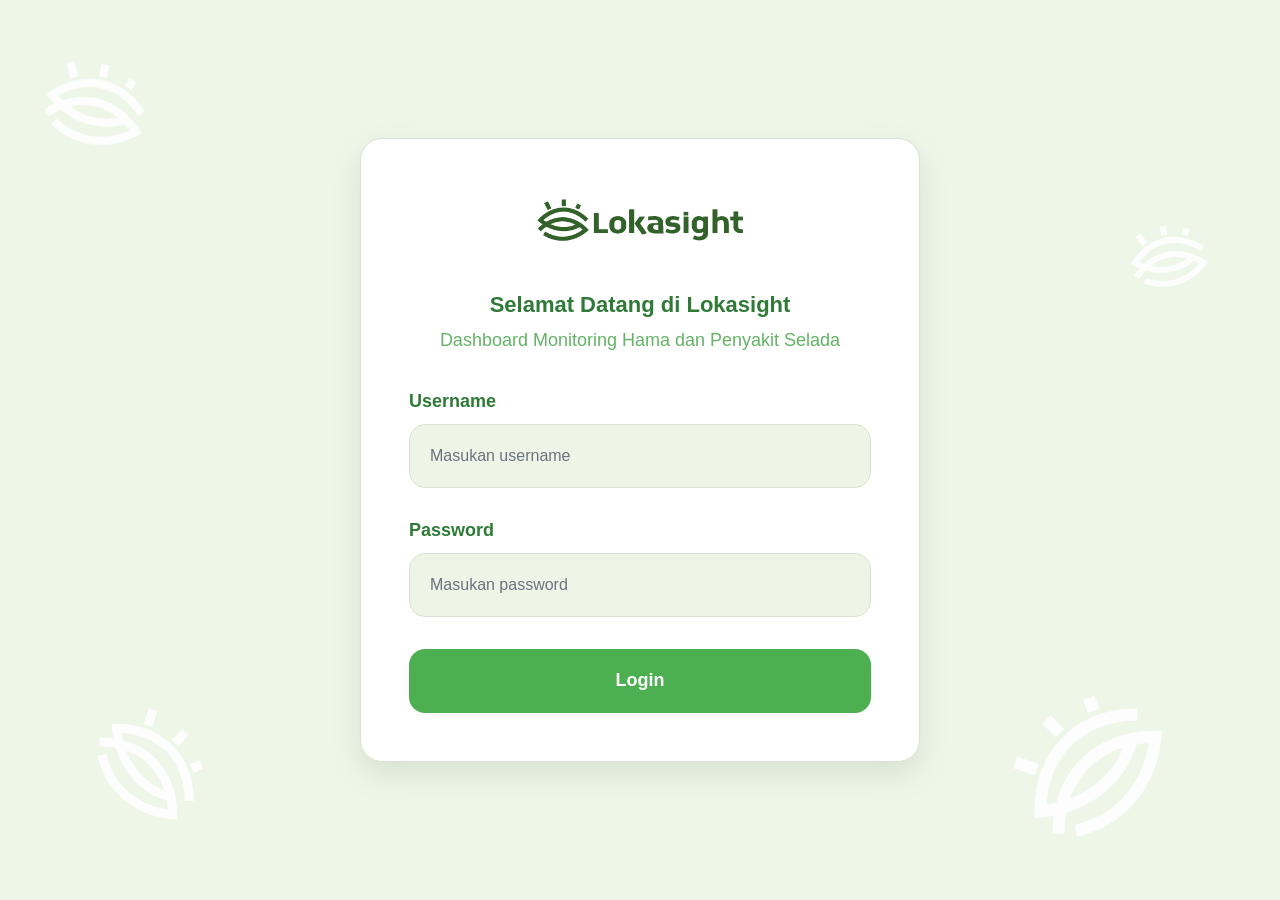
<file: dashboard-jaringan.html>
<!DOCTYPE html>
<html lang="en">
<head>
  <meta charset="UTF-8" />
  <meta name="viewport" content="width=device-width, initial-scale=1.0" />
  <title>Dashboard Jaringan - Lokatani</title>

  <link rel="stylesheet" href="css/style.css?v=20260522-network-page" />
  <script src="js/auth.js"></script>
  <script>
    window.LokasightAuth.requireLogin();
  </script>
  <script src="js/offline-icons.js"></script>
</head>

<body class="bg-[#f3f9f1] text-[#4f8250] font-sans antialiased">
  <header class="sticky top-0 z-50 flex h-[72px] items-center justify-between bg-white px-6 shadow-[0_2px_10px_rgba(0,0,0,0.03)] border-b border-[#e6f0e3]">
    <div class="dashboard-brand">
      <img
        src="assets/img/logo5.png"
        alt="Logo Lokasight"
        class="dashboard-logo-full"
      />
    </div>

    <nav class="dashboard-nav" aria-label="Menu dashboard">
      <a class="dashboard-nav-link" href="dashboard.html">Dashboard</a>
      <a class="dashboard-nav-link active" href="dashboard-jaringan.html">Dashboard Jaringan</a>
    </nav>

    <div class="flex items-center gap-8 text-[14px]">
      <div class="flex items-center gap-2 text-[#5a865b]">
        <span>Status Jaringan:</span>
        <span id="networkStatusText" class="flex items-center gap-1.5 font-medium text-[#4caf50]">
          <span id="networkStatusDot" class="h-2.5 w-2.5 rounded-full bg-[#4caf50]"></span>
          Checking
        </span>
      </div>

      <div class="relative">
        <button
          id="notifBellBtn"
          type="button"
          class="relative flex h-10 w-10 items-center justify-center rounded-full transition hover:bg-[#eef7eb]"
          aria-label="Notifikasi"
          title="Notifikasi"
        >
          <i data-lucide="bell" class="h-6 w-6 text-[#4caf50]"></i>
          <span
            id="notifBadge"
            class="absolute -right-1 -top-1 hidden h-[24px] w-[24px] items-center justify-center rounded-full bg-[#f44336] text-[12px] font-bold text-white border-2 border-white"
          >
            0
          </span>
        </button>

        <div
          id="notifPanel"
          class="hidden absolute right-0 top-[52px] z-[60] w-[460px] max-h-[600px] overflow-hidden rounded-[24px] border border-[#d9e5d7] bg-[#f4f8f2] shadow-[0_16px_40px_rgba(0,0,0,0.12)]"
        >
          <div
            class="flex items-center justify-between border-b border-[#d9e5d7]"
            style="padding: 10px 20px; min-height: 52px;"
          >
            <div class="flex items-center" style="gap: 10px;">
              <h3
                class="font-semibold text-[#2e7d32]"
                style="font-size: 17px; line-height: 1; margin: 0;"
              >
                Notifikasi
              </h3>

              <span
                id="notifCountPill"
                class="bg-[#4caf50] text-white"
                style="
                  display: inline-flex;
                  align-items: center;
                  justify-content: center;
                  height: 28px;
                  min-width: 28px;
                  padding: 0 8px;
                  border-radius: 9999px;
                  font-size: 14px;
                  font-weight: 700;
                  line-height: 1;
                  flex-shrink: 0;
                  transform: translateY(0);
                "
              >
                0
              </span>
            </div>

            <button
              id="closeNotifPanel"
              type="button"
              class="text-[#66bb6a] transition hover:text-[#43a047]"
              style="
                width: 36px;
                height: 36px;
                display: flex;
                align-items: center;
                justify-content: center;
              "
              aria-label="Tutup notifikasi"
              title="Tutup notifikasi"
            >
              <i data-lucide="x" class="h-5 w-5"></i>
            </button>
          </div>

          <div id="notifList" class="max-h-[420px] overflow-y-auto"></div>

          <button
            id="markAllReadBtn"
            type="button"
            class="w-full border-t border-[#d9e5d7] bg-[#f4f8f2] px-6 py-4 text-center text-[16px] font-semibold text-[#4caf50] transition hover:bg-[#edf5ea]"
          >
            Tandai Sudah Dibaca
          </button>
        </div>
      </div>

      <button
        id="logoutBtn"
        type="button"
        class="flex h-10 w-10 items-center justify-center rounded-full bg-[#e8f5e9] text-[#2e7d32] transition hover:bg-[#c8e6c9]"
        aria-label="Logout"
        title="Logout"
      >
        <i data-lucide="log-out" class="h-5 w-5"></i>
      </button>
    </div>
  </header>

  <main class="mx-auto max-w-[1100px] px-4 py-6">
    <div class="network-page-title">
      <h1>Dashboard Jaringan</h1>
      <p>Monitoring kualitas koneksi, status perangkat, dan metrik QoS.</p>
    </div>

    <!-- <section class="qos-section" id="qosSection">
      <div class="qos-header">
        <div>
          <h2>Network & QoS Monitoring</h2>
          <p id="qosDataSource">Membaca qos_live.json, qos_latest.json, atau qos_history.json otomatis.</p>
        </div>
      </div> -->

      <div class="qos-status-grid">
        <div class="qos-stat-card">
          <span>Raspberry Pi</span>
          <strong id="piStatus">Checking...</strong>
        </div>
        <div class="qos-stat-card">
          <span>Uptime Raspi</span>
          <strong id="piUptime">Checking...</strong>
        </div>
        <div class="qos-stat-card">
          <span>API Inference</span>
          <strong id="gcpStatus">Checking...</strong>
        </div>
        <div class="qos-stat-card">
          <span>DHT Sensor</span>
          <strong id="dhtStatus">Checking...</strong>
        </div>
      </div>

      <div class="qos-metric-grid">
        <div class="qos-metric-card">
          <span>Latency</span>
          <strong id="latencyValue">0 s</strong>
        </div>
        <div class="qos-metric-card">
          <span>Jitter</span>
          <strong id="jitterValue">0 s</strong>
        </div>
        <div class="qos-metric-card">
          <span>Packet Loss</span>
          <strong id="packetLossValue">0%</strong>
        </div>
        <div class="qos-metric-card">
          <span>Network Throughput</span>
          <strong id="throughputValue">0 Mbps</strong>
        </div>
        <div class="qos-metric-card">
          <span>CPU Usage</span>
          <strong id="cpuUsageValue">0%</strong>
        </div>
        <div class="qos-metric-card">
          <span>Memory Usage</span>
          <strong id="memoryUsageValue">0%</strong>
        </div>
      </div>

      <div class="qos-chart-card">
        <div class="qos-chart-header">
          <div>
            <h3>Grafik QoS</h3>
            <p>Setiap metrik jaringan ditampilkan terpisah agar skala datanya mudah dibaca.</p>
          </div>
          <span id="qosPointCount">0 data</span>
        </div>
        <div id="qosChartsGrid" class="qos-charts-grid"></div>
      </div>

      <div class="qos-alert-card">
        <div class="qos-chart-header">
          <div>
            <h3>System Alerts</h3>
            <p>Status kualitas jaringan berdasarkan ambang batas QoS.</p>
          </div>
        </div>
        <div id="alertContainer" class="qos-alert-list">
          <p>No alerts</p>
        </div>
      </div>

      <div class="qos-log-card">
        <div class="qos-chart-header">
          <div>
            <h3>Log Anomali Jaringan</h3>
            <p>Riwayat kejadian anomali dari data QoS yang terbaca.</p>
          </div>
          <span id="qosAnomalyCount">0 anomali</span>
        </div>
        <div class="qos-log-table-wrap">
          <table class="qos-log-table">
            <thead>
              <tr>
                <th>Waktu</th>
                <th>Kejadian</th>
                <th>Nilai</th>
                <th>Ambang</th>
                <th>Status</th>
              </tr>
            </thead>
            <tbody id="qosAnomalyTableBody">
              <tr>
                <td colspan="5" class="qos-log-empty">Belum ada anomali</td>
              </tr>
            </tbody>
          </table>
        </div>
      </div>
    </section>
  </main>

  <script src="js/qos.js?v=20260522-network-page"></script>
</body>
</html>
</file>
<file: css/style.css>
*{box-sizing:border-box}html,body{margin:0;min-height:100%;font-family:Arial,Helvetica,sans-serif;background:#f3f9f1;color:#4f8250}button{font:inherit;border:0;cursor:pointer}img{display:block}.hidden{display:none!important}.antialiased{-webkit-font-smoothing:antialiased}.font-sans{font-family:Arial,Helvetica,sans-serif}.bg-white{background:#fff}.relative{position:relative}.absolute{position:absolute}.fixed{position:fixed}.sticky{position:sticky}.top-0{top:0}.right-0{right:0}.inset-0{inset:0}.z-50{z-index:50}.z-\[60\]{z-index:60}.flex{display:flex}.grid{display:grid}.items-center{align-items:center}.items-start{align-items:flex-start}.justify-center{justify-content:center}.justify-between{justify-content:space-between}.flex-col{flex-direction:column}.flex-wrap{flex-wrap:wrap}.min-w-0{min-width:0}.flex-1{flex:1}.w-full{width:100%}.h-full{height:100%}.max-w-\[1100px\]{max-width:1100px}.max-w-\[1000px\]{max-width:1000px}.max-w-\[1050px\]{max-width:1050px}.max-w-full{max-width:100%}.max-h-full{max-height:100%}.mx-auto{margin-left:auto;margin-right:auto}.overflow-hidden{overflow:hidden}.overflow-y-auto{overflow-y:auto}.object-contain{object-fit:contain}.object-cover{object-fit:cover}.text-center{text-align:center}.capitalize{text-transform:capitalize}.break-all{word-break:break-all}.leading-none{line-height:1}.leading-relaxed{line-height:1.65}.tracking-tight{letter-spacing:-.025em}.font-medium{font-weight:500}.font-semibold{font-weight:600}.font-bold{font-weight:700}.cursor-pointer{cursor:pointer}.cursor-default{cursor:default}.transition{transition:.2s ease}.shadow-sm{box-shadow:0 1px 2px rgba(0,0,0,.08)}.shadow-md{box-shadow:0 8px 18px rgba(0,0,0,.12)}.shadow-2xl{box-shadow:0 24px 60px rgba(0,0,0,.25)}.border{border:1px solid #e2ece0}.border-2{border-width:2px}.border-b{border-bottom:1px solid}.border-t{border-top:1px solid}.border-white{border-color:white}.border-\[\#e6f0e3\]{border-color:#e6f0e3}.border-\[\#e2ece0\]{border-color:#e2ece0}.border-\[\#d9e5d7\]{border-color:#d9e5d7}.border-\[\#dce8d7\]{border-color:#dce8d7}.border-\[\#d4e1d1\]{border-color:#d4e1d1}.border-\[\#ff9800\]{border-color:#ff9800}.border-\[\#ffe0b2\]{border-color:#ffe0b2}.border-\[\#ff8a80\]{border-color:#ff8a80}.border-\[\#ffb74d\]{border-color:#ffb74d}.border-\[\#f4d03f\]{border-color:#f4d03f}.rounded-full{border-radius:999px}.rounded-xl{border-radius:12px}.rounded-\[10px\]{border-radius:10px}.rounded-\[12px\]{border-radius:12px}.rounded-\[14px\]{border-radius:14px}.rounded-\[16px\]{border-radius:16px}.rounded-\[18px\]{border-radius:18px}.rounded-\[20px\]{border-radius:20px}.rounded-\[24px\]{border-radius:24px}.rounded-t-\[24px\]{border-top-left-radius:24px;border-top-right-radius:24px}.bg-\[\#f3f9f1\]{background:#f3f9f1}.bg-\[\#4caf50\]{background:#4caf50}.bg-\[\#f44336\]{background:#f44336}.bg-\[\#f4f8f2\]{background:#f4f8f2}.bg-\[\#aed581\]{background:#aed581}.bg-\[\#e8f5e9\]{background:#e8f5e9}.bg-\[\#edf5ea\]{background:#edf5ea}.bg-\[\#f6f5ec\]{background:#f6f5ec}.bg-\[\#eadfc4\]{background:#eadfc4}.bg-\[\#dfe9dd\]{background:#dfe9dd}.bg-\[\#a5d6a7\]{background:#a5d6a7}.bg-\[\#f57c00\]{background:#f57c00}.bg-\[\#dcedc8\]{background:#dcedc8}.bg-\[\#fffdf7\]{background:#fffdf7}.bg-\[\#fff8e1\]{background:#fff8e1}.bg-\[\#ffecb3\]{background:#ffecb3}.bg-\[\#f1f8e9\]{background:#f1f8e9}.bg-\[\#fdeaea\]{background:#fdeaea}.bg-\[\#fff1e0\]{background:#fff1e0}.bg-\[\#fff9db\]{background:#fff9db}.bg-black\/40{background:rgba(0,0,0,.4)}.text-white{color:#fff}.text-\[\#4f8250\]{color:#4f8250}.text-\[\#4caf50\]{color:#4caf50}.text-\[\#5a865b\]{color:#5a865b}.text-\[\#66bb6a\]{color:#66bb6a}.text-\[\#43a047\]{color:#43a047}.text-\[\#2e7d32\]{color:#2e7d32}.text-\[\#388e3c\]{color:#388e3c}.text-\[\#81c784\]{color:#81c784}.text-\[\#f26a00\]{color:#f26a00}.text-\[\#ff9800\]{color:#ff9800}.text-\[\#1f7a35\]{color:#1f7a35}.text-\[\#1f6b34\]{color:#1f6b34}.text-\[\#33691e\]{color:#33691e}.text-\[\#e65100\]{color:#e65100}.text-\[\#ffb74d\]{color:#ffb74d}.text-\[\#fb8c00\]{color:#fb8c00}.text-\[\#757575\]{color:#757575}.text-\[\#2f6f33\]{color:#2f6f33}.text-\[\#5dbb63\]{color:#5dbb63}.text-\[\#e53935\]{color:#e53935}.text-\[\#ef6c00\]{color:#ef6c00}.text-\[\#c49000\]{color:#c49000}.text-\[\#7aa67d\]{color:#7aa67d}.opacity-80{opacity:.8}.p-4{padding:16px}.p-6{padding:24px}.px-3{padding-left:12px;padding-right:12px}.px-4{padding-left:16px;padding-right:16px}.px-5{padding-left:20px;padding-right:20px}.px-6{padding-left:24px;padding-right:24px}.px-8{padding-left:32px;padding-right:32px}.py-1{padding-top:4px;padding-bottom:4px}.py-2{padding-top:8px;padding-bottom:8px}.py-4{padding-top:16px;padding-bottom:16px}.py-5{padding-top:20px;padding-bottom:20px}.py-6{padding-top:24px;padding-bottom:24px}.py-12{padding-top:48px;padding-bottom:48px}.pt-1{padding-top:4px}.pt-2{padding-top:8px}.pb-12{padding-bottom:48px}.pr-2{padding-right:8px}.pr-10{padding-right:40px}.mt-2{margin-top:8px}.mt-4{margin-top:16px}.mt-5{margin-top:20px}.mt-8{margin-top:32px}.mb-1{margin-bottom:4px}.mb-2{margin-bottom:8px}.mb-3{margin-bottom:12px}.mb-6{margin-bottom:24px}.mb-8{margin-bottom:32px}.gap-1\.5{gap:6px}.gap-2{gap:8px}.gap-3{gap:12px}.gap-4{gap:16px}.gap-5{gap:20px}.gap-6{gap:24px}.gap-8{gap:32px}.h-2\.5{height:10px}.w-2\.5{width:10px}.h-3{height:12px}.w-3{width:12px}.h-4{height:16px}.w-4{width:16px}.h-5{height:20px}.w-5{width:20px}.h-6{height:24px}.w-6{width:24px}.h-7{height:28px}.w-7{width:28px}.h-10{height:40px}.w-10{width:40px}.h-12{height:48px}.w-12{width:48px}.h-\[24px\]{height:24px}.w-\[24px\]{width:24px}.h-\[72px\]{height:72px}.h-\[210px\]{height:210px}.h-\[420px\]{height:420px}.h-\[430px\]{height:430px}.h-\[500px\]{height:500px}.h-40{height:160px}.w-\[460px\]{width:460px}.w-\[92\%\]{width:92%}.min-w-\[40px\]{min-width:40px}.min-w-\[90px\]{min-width:90px}.max-h-\[420px\]{max-height:420px}.max-h-\[500px\]{max-height:500px}.max-h-\[600px\]{max-height:600px}.top-\[52px\]{top:52px}.right-5{right:20px}.top-6{top:24px}.-right-1{right:-4px}.-top-1{top:-4px}.text-\[12px\]{font-size:12px}.text-\[13px\]{font-size:13px}.text-\[14px\]{font-size:14px}.text-\[15px\]{font-size:15px}.text-\[16px\]{font-size:16px}.text-\[18px\]{font-size:18px}.text-\[20px\]{font-size:20px}.text-\[22px\]{font-size:22px}.text-\[24px\]{font-size:24px}.text-\[80px\]{font-size:80px}.shadow-\[0_2px_10px_rgba\(0\,0\,0\,0\.03\)\]{box-shadow:0 2px 10px rgba(0,0,0,.03)}.shadow-\[0_4px_20px_rgba\(114\,132\,96\,0\.08\)\]{box-shadow:0 4px 20px rgba(114,132,96,.08)}.shadow-\[0_4px_20px_rgba\(255\,167\,38\,0\.08\)\]{box-shadow:0 4px 20px rgba(255,167,38,.08)}.shadow-\[0_16px_40px_rgba\(0\,0\,0\,0\.12\)\]{box-shadow:0 16px 40px rgba(0,0,0,.12)}.hover\:bg-\[\#eef7eb\]:hover{background:#eef7eb}.hover\:bg-\[\#9ccc65\]:hover{background:#9ccc65}.hover\:bg-\[\#edf5ea\]:hover{background:#edf5ea}.hover\:bg-\[\#43a047\]:hover{background:#43a047}.hover\:bg-\[\#97cd99\]:hover{background:#97cd99}.hover\:bg-\[\#ef6c00\]:hover{background:#ef6c00}.hover\:text-\[\#43a047\]:hover{color:#43a047}.hover\:text-\[\#4caf50\]:hover{color:#4caf50}.hover\:text-\[\#f57c00\]:hover{color:#f57c00}.backdrop-blur-sm{backdrop-filter:blur(4px)}
main{width:100%}section{display:block}#chart-svg{display:block}#notifPanel{max-width:calc(100vw - 32px)}#modal-overlay{display:flex}#modal-overlay.hidden{display:none!important}.grid-cols-1{grid-template-columns:1fr}.grid-cols-3{grid-template-columns:repeat(3,minmax(0,1fr))}.col-span-full{grid-column:1/-1}
@media (min-width:768px){.md\:p-8{padding:32px}.md\:h-\[500px\]{height:500px}.md\:grid-cols-\[400px_1fr\]{grid-template-columns:400px 1fr}.md\:grid-cols-\[1fr_1fr\]{grid-template-columns:1fr 1fr}.md\:grid-cols-3{grid-template-columns:repeat(3,minmax(0,1fr))}}
@media (max-width:767px){header{padding:0 14px}.text-\[80px\]{font-size:56px}.w-\[460px\]{width:calc(100vw - 28px)}.h-\[420px\],.h-\[430px\],.md\:h-\[500px\]{height:300px}.px-8{padding-left:20px;padding-right:20px}.grid{grid-template-columns:1fr!important}}

/* ========================= */
/* OFFLINE LUCIDE ICON FIX */
/* ========================= */

[data-lucide] {
  display: inline-flex;
  align-items: center;
  justify-content: center;
  flex-shrink: 0;
  width: 24px;
  height: 24px;
  line-height: 1;
}

[data-lucide] svg {
  display: block;
  width: 100% !important;
  height: 100% !important;
  max-width: 100%;
  max-height: 100%;
  overflow: visible;
}

/* Ikuti ukuran class Tailwind lokal */
[data-lucide].h-4,
[data-lucide].w-4 {
  width: 16px;
  height: 16px;
}

[data-lucide].h-5,
[data-lucide].w-5 {
  width: 20px;
  height: 20px;
}

[data-lucide].h-6,
[data-lucide].w-6 {
  width: 24px;
  height: 24px;
}

[data-lucide].h-7,
[data-lucide].w-7 {
  width: 28px;
  height: 28px;
}

/* Icon di kotak logo / card */
[data-lucide].h-10,
[data-lucide].w-10 {
  width: 40px;
  height: 40px;
}

[data-lucide].h-12,
[data-lucide].w-12 {
  width: 48px;
  height: 48px;
}

/* Tombol close jangan ikut membesar */
button [data-lucide="x"] {
  width: 28px !important;
  height: 28px !important;
}

/* Icon alert, camera, thermometer di judul section */
section [data-lucide] {
  max-width: 32px;
  max-height: 32px;
}

/* Khusus icon kecil di teks */
.text-\[14px\] [data-lucide],
.text-\[15px\] [data-lucide] {
  width: 16px;
  height: 16px;
}

/* Cegah SVG icon menekan layout */
i[data-lucide] {
  vertical-align: middle;
}
/* ========================= */
/* SENSOR MONITORING LAYOUT */
/* ========================= */

.sensor-layout {
  display: grid;
  grid-template-columns: 330px 1fr;
  gap: 24px;
  align-items: stretch;
}

.sensor-value-column {
  display: grid;
  grid-template-rows: 1fr 1fr;
  gap: 20px;
}

.sensor-value-card {
  min-height: 150px;
  border-radius: 20px;
  background: #e8f5e9;
  border: 1px solid #d7ead8;
  display: flex;
  flex-direction: column;
  align-items: center;
  justify-content: center;
  gap: 10px;
}

.sensor-label {
  font-size: 15px;
  font-weight: 600;
  color: #388e3c;
}

.sensor-value {
  font-size: 58px;
  font-weight: 800;
  line-height: 1;
  letter-spacing: -1px;
  color: #4caf50;
}

.sensor-updated {
  display: flex;
  align-items: center;
  gap: 7px;
  font-size: 13px;
  font-weight: 500;
  color: #81c784;
}

.sensor-chart-card {
  min-height: 320px;
  border-radius: 20px;
  background: #ffffff;
  border: 1px solid #d7ead8;
  padding: 22px;
  display: flex;
  flex-direction: column;
}

.sensor-chart-header {
  display: flex;
  align-items: center;
  justify-content: space-between;
  gap: 16px;
  margin-bottom: 14px;
}

.sensor-chart-header h3 {
  margin: 0;
  font-size: 18px;
  font-weight: 700;
  color: #2e7d32;
}

.sensor-chart-header p {
  margin: 5px 0 0;
  font-size: 13px;
  color: #66bb6a;
}

.sensor-chart-wrap {
  flex: 1;
  width: 100%;
  overflow: hidden;
}

.chart-switch-btn {
  width: 46px;
  height: 46px;
  border-radius: 999px;
  background: #aed581;
  color: #2e7d32;
  display: flex;
  align-items: center;
  justify-content: center;
  box-shadow: 0 4px 12px rgba(76, 175, 80, 0.18);
  transition: 0.2s ease;
}

.chart-switch-btn:hover {
  background: #9ccc65;
  transform: translateX(2px);
}

.chart-switch-btn:active {
  transform: scale(0.96);
}

@media (max-width: 767px) {
  .sensor-layout {
    grid-template-columns: 1fr;
  }

  .sensor-value-column {
    grid-template-rows: none;
    grid-template-columns: 1fr;
  }

  .sensor-value-card {
    min-height: 130px;
  }

  .sensor-value {
    font-size: 48px;
  }

  .sensor-chart-card {
    min-height: 280px;
    padding: 16px;
  }

  #diseaseAlertSection {
  will-change: transform, opacity;
  }


}

/* ========================= */
/* DASHBOARD HEADER LOGO FIX */
/* ========================= */

header {
  height: 72px;
  overflow: hidden;
}

.dashboard-brand {
  height: 72px;
  display: flex;
  align-items: center;
  justify-content: flex-start;
  flex-shrink: 0;
}

.dashboard-logo-full {
  width: 280px;
  height: 58px;
  object-fit: contain;
  object-position: left center;
  display: block;
}

/* Supaya bagian kanan header tetap rapi */
header > div:last-child {
  height: 72px;
  display: flex;
  align-items: center;
}

/* Responsive tablet / HP */
@media (max-width: 767px) {
  .dashboard-logo-full {
    width: 170px;
    height: 48px;
  }

  header {
    padding-left: 14px;
    padding-right: 14px;
  }
}

@media (max-width: 480px) {
  .dashboard-logo-full {
    width: 145px;
    height: 42px;
  }
}

/* ========================= */
/* DASHBOARD HEADER LOGO FIX */
/* ========================= */

header {
  height: 72px !important;
  min-height: 72px;
  overflow: visible !important;
}

/* kiri header */
.dashboard-brand {
  height: 72px;
  max-height: 72px;
  display: flex;
  align-items: center;
  justify-content: flex-start;
  flex-shrink: 0;
  overflow: hidden;
}

/* logo full: icon + tulisan */
.dashboard-logo-full {
  width: 210px !important;
  height: 54px !important;
  max-width: 210px;
  max-height: 54px;
  object-fit: contain;
  object-position: left center;
  display: block;
}

/* kanan header: status + notif */
header > div:last-child {
  height: 72px;
  display: flex;
  align-items: center;
  flex-shrink: 0;
  overflow: visible !important;
}

/* tombol notif */
#notifBellBtn {
  overflow: visible !important;
}

/* badge angka notif */
#notifBadge {
  z-index: 80;
}

/* panel notif jangan ketutup */
#notifPanel {
  z-index: 9999 !important;
}

/* responsive */
@media (max-width: 767px) {
  .dashboard-logo-full {
    width: 160px !important;
    height: 46px !important;
    max-width: 160px;
    max-height: 46px;
  }

  header {
    padding-left: 14px !important;
    padding-right: 14px !important;
  }
}

@media (max-width: 480px) {
  .dashboard-logo-full {
    width: 135px !important;
    height: 40px !important;
    max-width: 135px;
    max-height: 40px;
  }
}

/* ========================= */
/* CAMERA PREVIEW 3 CARDS */
/* ========================= */

.camera-preview-grid {
  display: grid;
  grid-template-columns: repeat(3, minmax(0, 1fr));
  gap: 22px;
}

.camera-preview-card {
  overflow: hidden;
  border-radius: 22px;
  border: 1px solid #dce8d7;
  background: #f8fbf6;
  box-shadow: 0 4px 16px rgba(114, 132, 96, 0.06);
}

.camera-preview-header {
  min-height: 78px;
  display: flex;
  align-items: center;
  justify-content: space-between;
  gap: 14px;
  padding: 18px 18px 14px;
}

.camera-preview-header h3 {
  margin: 0;
  font-size: 18px;
  font-weight: 700;
  color: #2e7d32;
}

.camera-preview-header p {
  margin: 5px 0 0;
  font-size: 13px;
  line-height: 1.35;
  color: #66bb6a;
}

.camera-preview-badge {
  display: inline-flex;
  min-width: 42px;
  height: 30px;
  align-items: center;
  justify-content: center;
  border-radius: 999px;
  background: #e8f5e9;
  color: #2e7d32;
  font-size: 13px;
  font-weight: 700;
  padding: 0 12px;
  flex-shrink: 0;
}

.camera-preview-image-box {
  position: relative;
  height: 260px;
  margin: 0 18px;
  overflow: hidden;
  border-radius: 18px;
  border: 1px solid #d7ead8;
  background: #edf5ea;
  display: flex;
  align-items: center;
  justify-content: center;
}

.camera-preview-img {
  width: 100%;
  height: 100%;
  object-fit: cover;
  display: none;
}

.camera-preview-empty {
  padding: 18px;
  text-align: center;
  font-size: 14px;
  font-weight: 600;
  color: #81c784;
}

.camera-preview-footer {
  min-height: 54px;
  display: flex;
  align-items: center;
  gap: 8px;
  padding: 14px 18px 18px;
  font-size: 13px;
  font-weight: 600;
  color: #4caf50;
}

.camera-preview-footer [data-lucide] {
  width: 16px;
  height: 16px;
}

.camera-preview-card:hover {
  transform: translateY(-2px);
  transition: 0.2s ease;
  box-shadow: 0 10px 24px rgba(114, 132, 96, 0.12);
}

@media (max-width: 900px) {
  .camera-preview-grid {
    grid-template-columns: 1fr;
  }

  .camera-preview-image-box {
    height: 280px;
  }
}

@media (max-width: 480px) {
  .camera-preview-image-box {
    height: 220px;
  }
}

/* ========================= */
/* CAMERA SINGLE PREVIEW WITH ARROWS */
/* ========================= */

.camera-title-wrap {
  min-width: 160px;
  display: flex;
  flex-direction: column;
  align-items: center;
  justify-content: center;
}

.camera-title-main {
  font-size: 20px;
  font-weight: 700;
  color: #2e7d32;
  line-height: 1.2;
}

.camera-title-sub {
  margin-top: 4px;
  font-size: 13px;
  font-weight: 500;
  color: #66bb6a;
  text-align: center;
}

.camera-main-preview {
  position: relative;
  height: 420px;
  padding: 16px;
  display: flex;
  align-items: center;
  justify-content: center;
}

.camera-main-img {
  max-width: 100%;
  max-height: 100%;
  object-fit: contain;
  border-radius: 18px;
  display: none;
  cursor: pointer;
}

.camera-empty-state {
  min-height: 180px;
  width: 100%;
  display: flex;
  align-items: center;
  justify-content: center;
  padding: 24px;
  text-align: center;
  font-size: 15px;
  font-weight: 600;
  color: #81c784;
}

@media (min-width: 768px) {
  .camera-main-preview {
    height: 500px;
  }
}

@media (max-width: 767px) {
  .camera-main-preview {
    height: 300px;
  }

  .camera-title-wrap {
    min-width: 120px;
  }

  .camera-title-main {
    font-size: 17px;
  }

  .camera-title-sub {
    font-size: 12px;
  }
}

/* ========================= */
/* QOS MONITORING */
/* ========================= */

.qos-section {
  margin: 8px 0 56px;
}

.qos-header,
.qos-chart-header {
  display: flex;
  align-items: center;
  justify-content: space-between;
  gap: 16px;
}

.qos-header {
  margin-bottom: 18px;
}

.qos-header h2,
.qos-chart-header h3 {
  margin: 0;
  color: #2e7d32;
}

.qos-header h2 {
  font-size: 24px;
}

.qos-header p,
.qos-chart-header p {
  margin: 6px 0 0;
  color: #66bb6a;
  font-size: 13px;
}

.qos-file-btn {
  position: relative;
  flex-shrink: 0;
  border-radius: 12px;
  background: #4caf50;
  color: white;
  padding: 12px 16px;
  font-weight: 700;
  font-size: 14px;
  box-shadow: 0 8px 18px rgba(76, 175, 80, 0.18);
  cursor: pointer;
}

.qos-file-btn input {
  position: absolute;
  inset: 0;
  opacity: 0;
  cursor: pointer;
}

.qos-status-grid,
.qos-metric-grid {
  display: grid;
  gap: 14px;
  margin-bottom: 16px;
}

.qos-status-grid {
  grid-template-columns: repeat(4, minmax(0, 1fr));
}

.qos-metric-grid {
  grid-template-columns: repeat(6, minmax(0, 1fr));
}

.qos-stat-card,
.qos-metric-card,
.qos-chart-card,
.qos-alert-card,
.qos-log-card {
  background: #ffffff;
  border: 1px solid #d7ead8;
  border-radius: 16px;
  box-shadow: 0 4px 20px rgba(114, 132, 96, 0.08);
}

.qos-stat-card,
.qos-metric-card {
  min-height: 92px;
  padding: 16px;
  display: flex;
  flex-direction: column;
  justify-content: center;
  gap: 8px;
}

.qos-metric-card {
  min-height: 74px;
  padding: 12px;
  gap: 6px;
}

.qos-stat-card span,
.qos-metric-card span {
  color: #66bb6a;
  font-size: 13px;
  font-weight: 700;
}

.qos-metric-card span {
  font-size: 11px;
}

.qos-stat-card strong,
.qos-metric-card strong {
  color: #2e7d32;
  font-size: 21px;
  line-height: 1.1;
  word-break: break-word;
}

.qos-metric-card strong {
  font-size: 17px;
}

.qos-stat-card strong {
  font-size: 16px;
}

.qos-chart-card,
.qos-alert-card,
.qos-log-card {
  padding: 20px;
  margin-top: 16px;
}

#qosPointCount,
#qosAnomalyCount {
  flex-shrink: 0;
  color: #4caf50;
  background: #e8f5e9;
  border: 1px solid #d7ead8;
  border-radius: 999px;
  padding: 7px 12px;
  font-size: 13px;
  font-weight: 700;
}

.qos-charts-grid {
  display: grid;
  grid-template-columns: repeat(3, minmax(0, 1fr));
  gap: 14px;
  margin-top: 16px;
}

.qos-mini-chart {
  min-height: 240px;
  border: 1px solid #d7ead8;
  border-radius: 14px;
  background: #fbfef9;
  padding: 14px;
  display: flex;
  flex-direction: column;
}

.qos-mini-chart-header {
  display: flex;
  align-items: baseline;
  justify-content: space-between;
  gap: 10px;
  margin-bottom: 8px;
}

.qos-mini-chart-title {
  margin: 0;
  color: #2e7d32;
  font-size: 15px;
  font-weight: 800;
}

.qos-mini-chart-value {
  color: #4caf50;
  font-size: 13px;
  font-weight: 800;
  white-space: nowrap;
}

.qos-mini-chart svg {
  flex: 1;
  width: 100%;
  min-height: 178px;
  display: block;
}

.qos-alert-list {
  margin-top: 14px;
}

.qos-alert-list p {
  margin: 0;
  color: #66bb6a;
  font-weight: 600;
}

.qos-alert-item {
  border-radius: 12px;
  border: 1px solid #ffe0b2;
  background: #fff8e1;
  color: #e65100;
  padding: 12px 14px;
  margin-bottom: 10px;
  font-weight: 700;
}

.qos-log-table-wrap {
  margin-top: 16px;
  overflow-x: auto;
  border: 1px solid #d7ead8;
  border-radius: 12px;
}

.qos-log-table {
  width: 100%;
  min-width: 720px;
  border-collapse: collapse;
  background: #ffffff;
}

.qos-log-table th,
.qos-log-table td {
  padding: 12px 14px;
  border-bottom: 1px solid #e3efe0;
  text-align: left;
  font-size: 13px;
}

.qos-log-table th {
  color: #2e7d32;
  background: #f1f8e9;
  font-weight: 800;
}

.qos-log-table td {
  color: #4f8250;
  font-weight: 600;
}

.qos-log-table tbody tr:last-child td {
  border-bottom: 0;
}

.qos-log-empty {
  color: #66bb6a !important;
  text-align: center !important;
}

.qos-log-badge {
  display: inline-flex;
  align-items: center;
  min-height: 26px;
  border-radius: 999px;
  padding: 0 10px;
  color: #e65100;
  background: #fff8e1;
  border: 1px solid #ffe0b2;
  font-weight: 800;
}

.dashboard-nav {
  display: flex;
  align-items: center;
  gap: 8px;
  margin-left: 24px;
  margin-right: auto;
}

.dashboard-nav-link {
  display: inline-flex;
  align-items: center;
  justify-content: center;
  min-height: 38px;
  border-radius: 999px;
  padding: 0 16px;
  color: #4f8250;
  font-size: 14px;
  font-weight: 700;
  text-decoration: none;
  transition: background 0.2s ease, color 0.2s ease;
  white-space: nowrap;
}

.dashboard-nav-link:hover {
  background: #eef7eb;
  color: #2e7d32;
}

.dashboard-nav-link.active {
  background: #4caf50;
  color: #fff;
}

.network-page-title {
  margin-bottom: 20px;
}

.network-page-title h1 {
  margin: 0 0 6px;
  color: #2e7d32;
  font-size: 28px;
  line-height: 1.2;
}

.network-page-title p {
  margin: 0;
  color: #66bb6a;
  font-size: 14px;
}

@media (max-width: 900px) {
  header {
    height: auto !important;
    min-height: 72px !important;
    flex-wrap: wrap;
    gap: 10px;
    padding-top: 12px;
    padding-bottom: 12px;
  }

  .dashboard-nav {
    order: 3;
    width: 100%;
    margin: 0;
    overflow-x: auto;
  }

  .qos-status-grid {
    grid-template-columns: repeat(2, minmax(0, 1fr));
  }

  .qos-metric-grid {
    grid-template-columns: repeat(3, minmax(0, 1fr));
  }

  .qos-charts-grid {
    grid-template-columns: repeat(2, minmax(0, 1fr));
  }
}

@media (max-width: 767px) {
  .qos-header,
  .qos-chart-header {
    align-items: flex-start;
    flex-direction: column;
  }

  .qos-status-grid,
  .qos-metric-grid {
    grid-template-columns: 1fr;
  }

  .qos-charts-grid {
    grid-template-columns: 1fr;
  }
}

.pest-history-button {
  background: #c62828;
}

.pest-history-button:hover {
  background: #b71c1c;
}
</file>
<file: css/login.css>
* {
  box-sizing: border-box;
  margin: 0;
  padding: 0;
}

body {
  font-family: Arial, Helvetica, sans-serif;
  background: #eef6e8;
  color: #2f7a37;
}

/* ========================= */
/* LOGIN PAGE */
/* ========================= */

.login-page {
  position: relative;
  min-height: 100vh;
  overflow: hidden;
  display: flex;
  align-items: center;
  justify-content: center;
  padding: 24px;
}

/* ========================= */
/* BACKGROUND ICON CUSTOM */
/* ========================= */

.login-bg-icon {
  position: absolute;
  z-index: 1;
  opacity: 1;
  pointer-events: none;
  object-fit: contain;
  display: block;
  user-select: none;
}

/* kiri atas */
.bg-icon-1 {
  left: 32px;
  top: 40px;
  width: 128px;
  height: 128px;
  transform: rotate(12deg);
}

/* kanan atas */
.bg-icon-2 {
  right: 64px;
  top: 208px;
  width: 96px;
  height: 96px;
  transform: rotate(-12deg);
}

/* kiri bawah */
.bg-icon-3 {
  left: 80px;
  bottom: 64px;
  width: 144px;
  height: 144px;
  transform: rotate(45deg);
}

/* kanan bawah */
.bg-icon-4 {
  right: 96px;
  bottom: 40px;
  width: 192px;
  height: 192px;
  transform: rotate(-45deg);
}

/* ========================= */
/* LOGIN CARD */
/* ========================= */

.login-card {
  position: relative;
  z-index: 10;
  width: 100%;
  max-width: 560px;
  background: #ffffff;
  border: 1px solid #d9e2d4;
  border-radius: 22px;
  padding: 48px;
  box-shadow: 0 12px 28px rgba(112, 138, 104, 0.18);
}

/* ========================= */
/* BRAND / LOGO */
/* ========================= */

.brand {
  display: flex;
  align-items: center;
  justify-content: center;
  gap: 16px;
  margin-bottom: 36px;
}

.brand-logo-full {
  width: 220px;
  max-width: 100%;
  height: auto;
  object-fit: contain;
}

.brand-icon {
  width: 56px;
  height: 56px;
  background: #4caf50;
  border-radius: 50%;
  display: flex;
  align-items: center;
  justify-content: center;
  color: #ffffff;
}

.brand-icon i {
  width: 28px;
  height: 28px;
}

.brand-text {
  font-size: 28px;
  font-weight: 600;
  color: #4da84d;
}

/* ========================= */
/* WELCOME TEXT */
/* ========================= */

.welcome {
  text-align: center;
  margin-bottom: 40px;
}

.welcome h1 {
  font-size: 22px;
  font-weight: 600;
  color: #2f7a37;
  margin-bottom: 12px;
}

.welcome p {
  font-size: 18px;
  color: #63b365;
}

/* ========================= */
/* FORM */
/* ========================= */

.login-form {
  display: flex;
  flex-direction: column;
  gap: 32px;
}

.form-group label {
  display: block;
  margin-bottom: 12px;
  font-size: 18px;
  font-weight: 600;
  color: #2e7a37;
}

.form-group input {
  width: 100%;
  height: 64px;
  border-radius: 16px;
  border: 1px solid #d8e4d1;
  background: #eef5e7;
  padding: 0 20px;
  font-size: 16px;
  outline: none;
  color: #2f7a37;
}

.form-group input:focus {
  border-color: #4caf50;
  box-shadow: 0 0 0 3px rgba(76, 175, 80, 0.15);
}

.form-group input::placeholder {
  color: #6b7280;
}

/* ========================= */
/* ERROR */
/* ========================= */

.login-error {
  font-size: 14px;
  font-weight: 500;
  color: #ef4444;
}

.hidden {
  display: none;
}

/* ========================= */
/* BUTTON */
/* ========================= */

button {
  width: 100%;
  height: 64px;
  border: none;
  border-radius: 16px;
  background: #4caf50;
  color: #ffffff;
  font-size: 18px;
  font-weight: 600;
  cursor: pointer;
  transition: 0.2s ease;
}

button:hover {
  filter: brightness(1.05);
}

/* ========================= */
/* RESPONSIVE */
/* ========================= */

@media (max-width: 640px) {
  .login-page {
    padding: 18px;
  }

  .login-card {
    padding: 32px 24px;
  }

  .brand-logo-full {
    width: 190px;
  }

  .brand-text {
    font-size: 24px;
  }

  .welcome h1 {
    font-size: 20px;
  }

  .welcome p {
    font-size: 15px;
  }

  .form-group label {
    font-size: 16px;
  }

  .form-group input {
    height: 58px;
    font-size: 15px;
  }

  button {
    height: 58px;
    font-size: 16px;
  }

  .login-bg-icon {
    opacity: 0.12;
  }

  .bg-icon-1 {
    left: 20px;
    top: 36px;
    width: 90px;
    height: 90px;
  }

  .bg-icon-2 {
    right: 24px;
    top: 170px;
    width: 72px;
    height: 72px;
  }

  .bg-icon-3 {
    left: 24px;
    bottom: 90px;
    width: 100px;
    height: 100px;
  }

  .bg-icon-4 {
    right: 20px;
    bottom: 40px;
    width: 130px;
    height: 130px;
  }
}
</file>
